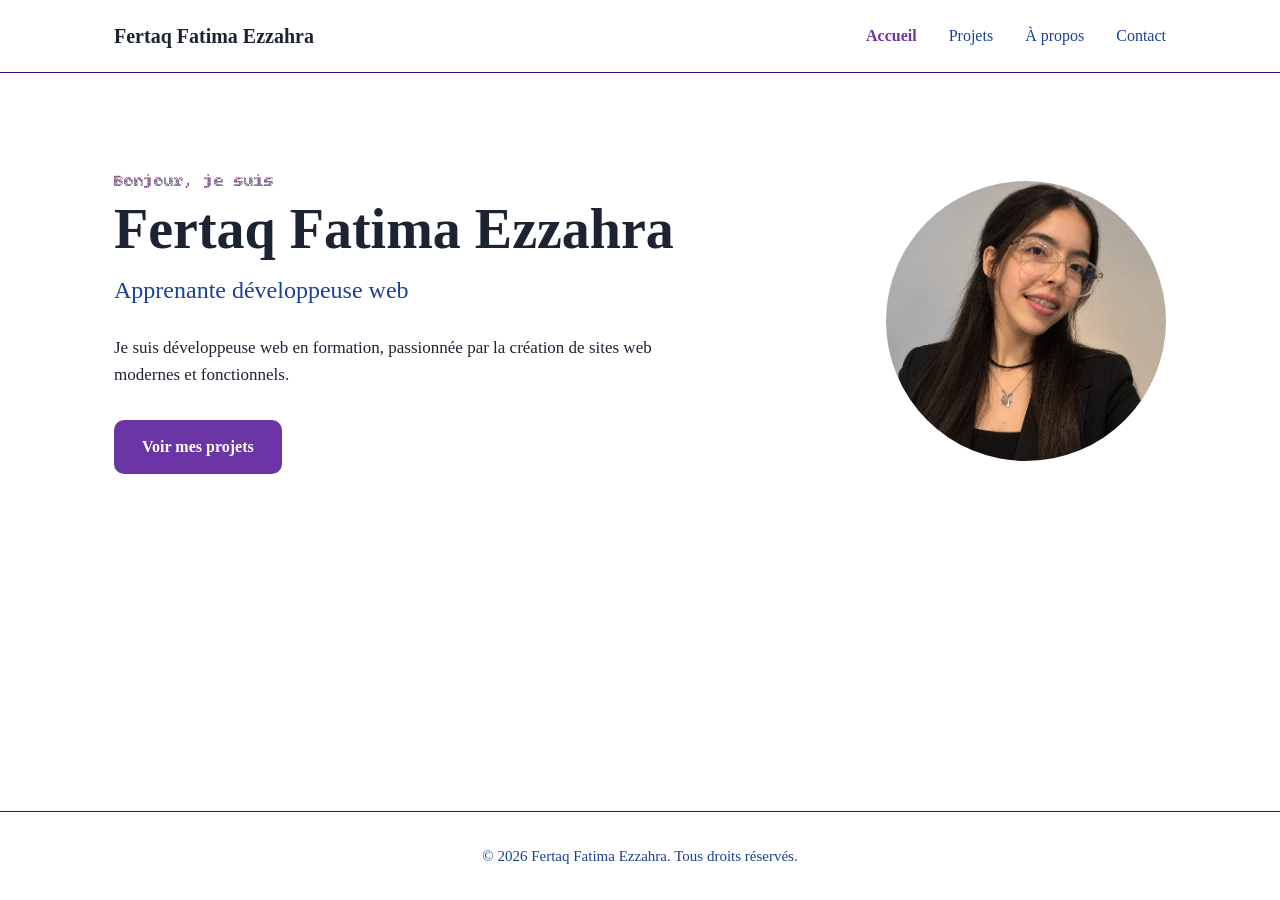
<file: index.html>
<!DOCTYPE html>
<html lang="fr">

<head>
  <meta charset="UTF-8">

  <meta name="viewport" content="width=device-width, initial-scale=1.0">

  <meta
    name="description"
    content="Portfolio de Fertaq Fatima Ezzahra, apprenante développeuse web."
  >

  <title>Fertaq Fatima Ezzahra — Portfolio</title>

<!-- Google Fonts : Libre Caslon Condensed + Bitcount Ink -->
<link rel="preconnect" href="https://fonts.googleapis.com">
<link rel="preconnect" href="https://fonts.gstatic.com" crossorigin>

<link
  href="https://fonts.googleapis.com/css2?family=Bitcount+Ink:wght@100..900&family=Libre+Caslon+Condensed:ital,wght@0,400..700;1,400..700&display=swap"
  rel="stylesheet"
>
  <!-- Feuille de style commune -->
  <link rel="stylesheet" href="css/style.css">
</head>

<body>

  <!-- ========== EN-TÊTE ========== -->
  <header class="en-tete">

    <div class="conteneur en-tete__contenu">

      <!-- Nom / Logo -->
      <a class="logo" href="index.html">
        Fertaq Fatima Ezzahra
      </a>

      <!-- Navigation -->
      <nav aria-label="Navigation principale">

        <ul class="menu">

          <li>
            <a class="actif" href="index.html">Accueil</a>
          </li>

          <li>
            <a href="projets.html">Projets</a>
          </li>

          <li>
            <a href="Apropos.html">À propos</a>
          </li>

          <li>
            <a href="contact.html">Contact</a>
          </li>

        </ul>

      </nav>

    </div>

  </header>


  <!-- ========== CONTENU PRINCIPAL ========== -->
  <main>

    <!-- ========== PRÉSENTATION ========== -->
    <section id="presentation" class="presentation">

      <div class="conteneur presentation__contenu">

        <!-- Texte -->
        <div class="presentation__texte">

          <p class="bitcount-ink">
            Bonjour, je suis
          </p>

          <h1>
            Fertaq Fatima Ezzahra
          </h1>

          <p class="metier">
            Apprenante développeuse web
          </p>

          <p>
            Je suis développeuse web en formation, passionnée par
            la création de sites web modernes et fonctionnels.
          </p>

          <a class="bouton" href="projets.html">
            Voir mes projets
          </a>

        </div>


        <!-- Photo -->
        <img
          class="presentation__photo"
          src="images/Avatar.png"
          alt="Portrait de Fertaq Fatima Ezzahra"
          width="280"
          height="280"
        >

      </div>

    </section>

  </main>


  <!-- ========== PIED DE PAGE ========== -->
  <footer class="pied">

    <div class="conteneur">

      <p>
        © 2026 Fertaq Fatima Ezzahra. Tous droits réservés.
      </p>

    </div>

  </footer>

</body>

</html>
</file>
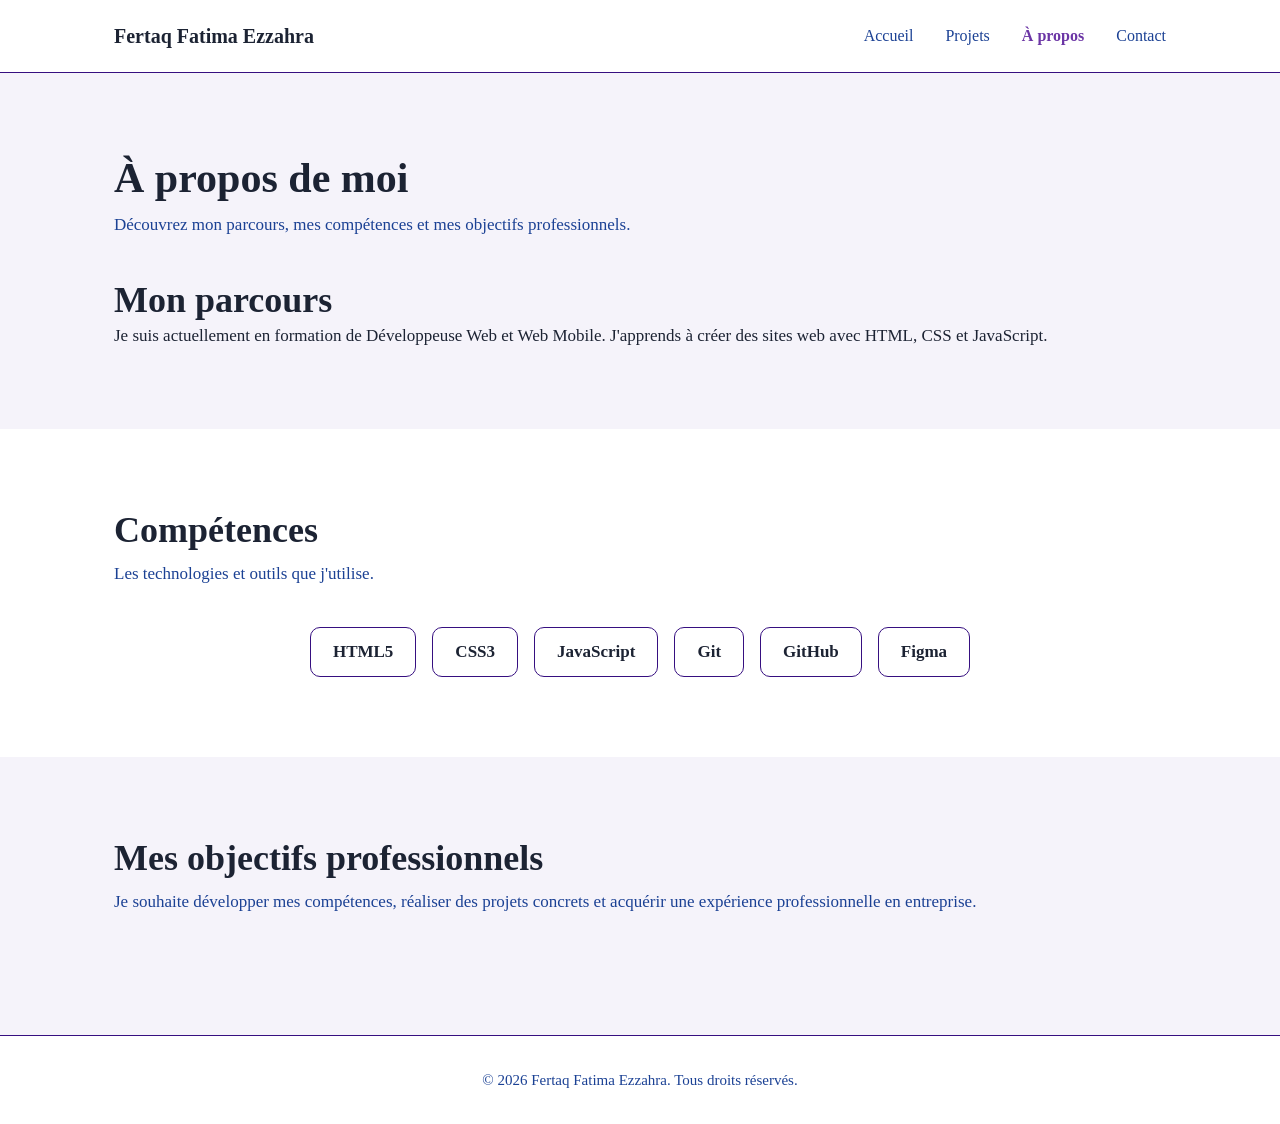
<file: a-propos.html>
<!DOCTYPE html>
<html lang="fr">

<head>
  <meta charset="UTF-8">

  <meta name="viewport" content="width=device-width, initial-scale=1.0">

  <meta
    name="description"
    content="À propos de Fertaq Fatima Ezzahra, apprenante développeuse web."
  >

  <title>À propos — Fertaq Fatima Ezzahra</title>

  <!-- Police Inter (Google Fonts) -->
  <link rel="preconnect" href="https://fonts.googleapis.com">

  <link
    rel="preconnect"
    href="https://fonts.gstatic.com"
    crossorigin
  >

  <link
    href="https://fonts.googleapis.com/css2?family=Inter:wght@400;600;700&amp;display=swap"
    rel="stylesheet"
  >

  <!-- Feuille de style commune -->
  <link rel="stylesheet" href="css/style.css">

</head>


<body>

  <!-- ========== EN-TÊTE ========== -->

  <header class="en-tete">

    <div class="conteneur en-tete__contenu">

      <!-- Nom / Logo -->

      <a class="logo" href="index.html">
        Fertaq Fatima Ezzahra
      </a>


      <!-- Navigation -->

      <nav aria-label="Navigation principale">

        <ul class="menu">

          <li>
            <a href="index.html">
              Accueil
            </a>
          </li>

          <li>
            <a href="projets.html">
              Projets
            </a>
          </li>

          <li>
            <a class="actif" href="a-propos.html">
              À propos
            </a>
          </li>

          <li>
            <a href="contact.html">
              Contact
            </a>
          </li>

        </ul>

      </nav>

    </div>

  </header>


  <!-- ========== CONTENU PRINCIPAL ========== -->

  <main>


    <!-- ========== À PROPOS ========== -->

    <section class="section section--claire">

      <div class="conteneur">

        <h1>À propos de moi</h1>

        <p class="section__intro">
          Découvrez mon parcours, mes compétences et mes objectifs professionnels.
        </p>


        <!-- Mon parcours -->

        <h2>Mon parcours</h2>

        <p>
          Je suis actuellement en formation de Développeuse Web
          et Web Mobile. J'apprends à créer des sites web avec
          HTML, CSS et JavaScript.
        </p>

      </div>

    </section>


    <!-- ========== COMPÉTENCES ========== -->

    <section class="section">

      <div class="conteneur">

        <h2>Compétences</h2>

        <p class="section__intro">
          Les technologies et outils que j'utilise.
        </p>

        <ul class="competences">

          <li>HTML5</li>

          <li>CSS3</li>

          <li>JavaScript</li>

          <li>Git</li>

          <li>GitHub</li>

          <li>Figma</li>

        </ul>

      </div>

    </section>


    <!-- ========== OBJECTIFS ========== -->

    <section class="section section--claire">

      <div class="conteneur">

        <h2>Mes objectifs professionnels</h2>

        <p class="section__intro">
          Je souhaite développer mes compétences, réaliser des projets
          concrets et acquérir une expérience professionnelle en entreprise.
        </p>

      </div>

    </section>


  </main>


  <!-- ========== PIED DE PAGE ========== -->

  <footer class="pied">

    <div class="conteneur">

      <p>
        © 2026 Fertaq Fatima Ezzahra. Tous droits réservés.
      </p>

    </div>

  </footer>


</body>

</html>
</file>
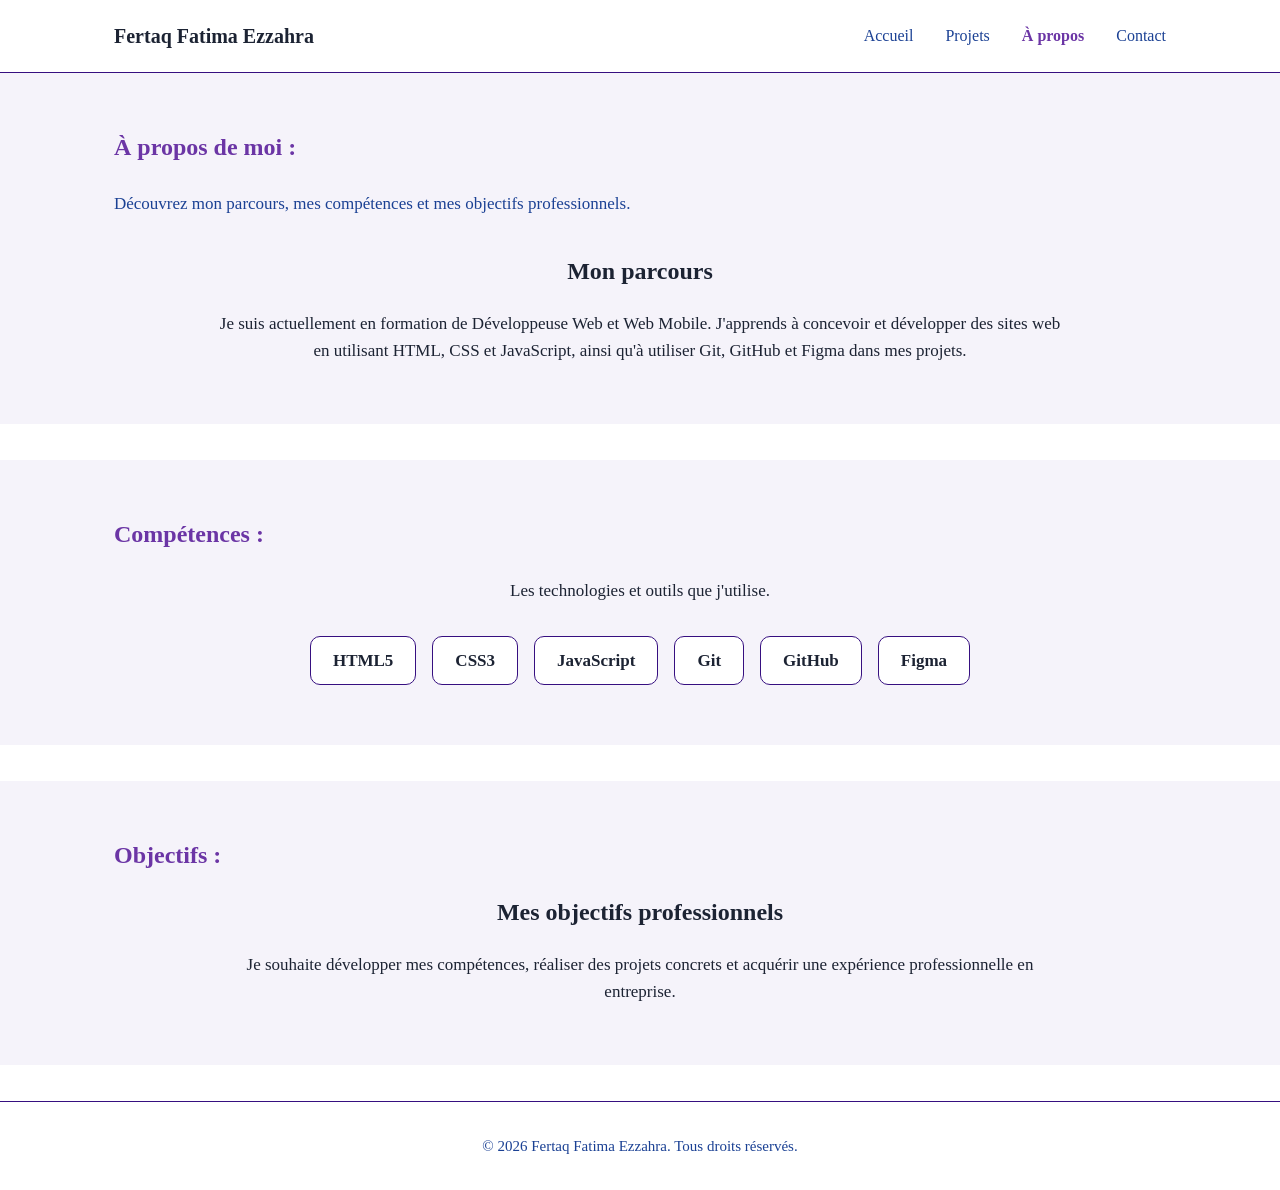
<file: Apropos.html>
<!DOCTYPE html>
<html lang="fr">

<head>
  <meta charset="UTF-8">

  <meta name="viewport" content="width=device-width, initial-scale=1.0">

  <meta
    name="description"
    content="À propos de Fertaq Fatima Ezzahra, apprenante développeuse web."
  >

  <title>À propos — Fertaq Fatima Ezzahra</title>

  <!-- Police Inter (Google Fonts) -->
  <link rel="preconnect" href="https://fonts.googleapis.com">

  <link
    rel="preconnect"
    href="https://fonts.gstatic.com"
    crossorigin
  >

  <link
    href="https://fonts.googleapis.com/css2?family=Inter:wght@400;600;700&amp;display=swap"
    rel="stylesheet"
  >

  <!-- Feuille de style commune -->
  <link rel="stylesheet" href="css/style.css">

</head>


<body class="page-Apropos">

  <!-- ========== EN-TÊTE ========== -->

  <header class="en-tete">

    <div class="conteneur en-tete__contenu">

      <!-- Nom / Logo -->

      <a class="logo" href="index.html">
        Fertaq Fatima Ezzahra
      </a>


      <!-- Navigation -->

      <nav aria-label="Navigation principale">

        <ul class="menu">

          <li>
            <a href="index.html">
              Accueil
            </a>
          </li>

          <li>
            <a href="projets.html">
              Projets
            </a>
          </li>

          <li>
            <a class="actif" href="Apropos.html">
              À propos
            </a>
          </li>

          <li>
            <a href="contact.html">
              Contact
            </a>
          </li>

        </ul>

      </nav>

    </div>

  </header>


  <!-- ========== CONTENU PRINCIPAL ========== -->

  <main>


    <!-- ========== À PROPOS ========== -->

    <section class="section section--claire">

      <div class="conteneur">

        <h2 class="titre-partie">À propos de moi :</h2>

        <p class="section__intro">
          Découvrez mon parcours, mes compétences et mes objectifs professionnels.
        </p>


        <!-- Mon parcours -->

        <h2 class="titre-centre">Mon parcours</h2>

        <p>
          <p class="texte-centre">
  Je suis actuellement en formation de Développeuse Web et Web Mobile.
  J'apprends à concevoir et développer des sites web en utilisant
  HTML, CSS et JavaScript, ainsi qu'à utiliser Git, GitHub et Figma
  dans mes projets.
</p>
        </p>

      </div>

    </section>


    <!-- ========== COMPÉTENCES ========== -->

    <section class="section section--claire">

      <div class="conteneur">

       <h3 class="titre-partie">Compétences :</h3>

        <p class="texte-centre">
          Les technologies et outils que j'utilise.
        </p>

        <ul class="competences">

          <li>HTML5</li>

          <li>CSS3</li>

          <li>JavaScript</li>

          <li>Git</li>

          <li>GitHub</li>

          <li>Figma</li>

        </ul>

      </div>

    </section>


    <!-- ========== OBJECTIFS ========== -->

    <section class="section section--claire">

      <div class="conteneur">
        <h3 class="titre-partie">Objectifs :</h3>

<h3 class="titre-centre">Mes objectifs professionnels</h3>

        <p class="texte-centre">
  Je souhaite développer mes compétences, réaliser des projets
  concrets et acquérir une expérience professionnelle en entreprise.
</p>

      </div>

    </section>


  </main>


  <!-- ========== PIED DE PAGE ========== -->

  <footer class="pied">

    <div class="conteneur">

      <p>
        © 2026 Fertaq Fatima Ezzahra. Tous droits réservés.
      </p>

    </div>

  </footer>


</body>

</html>
</file>
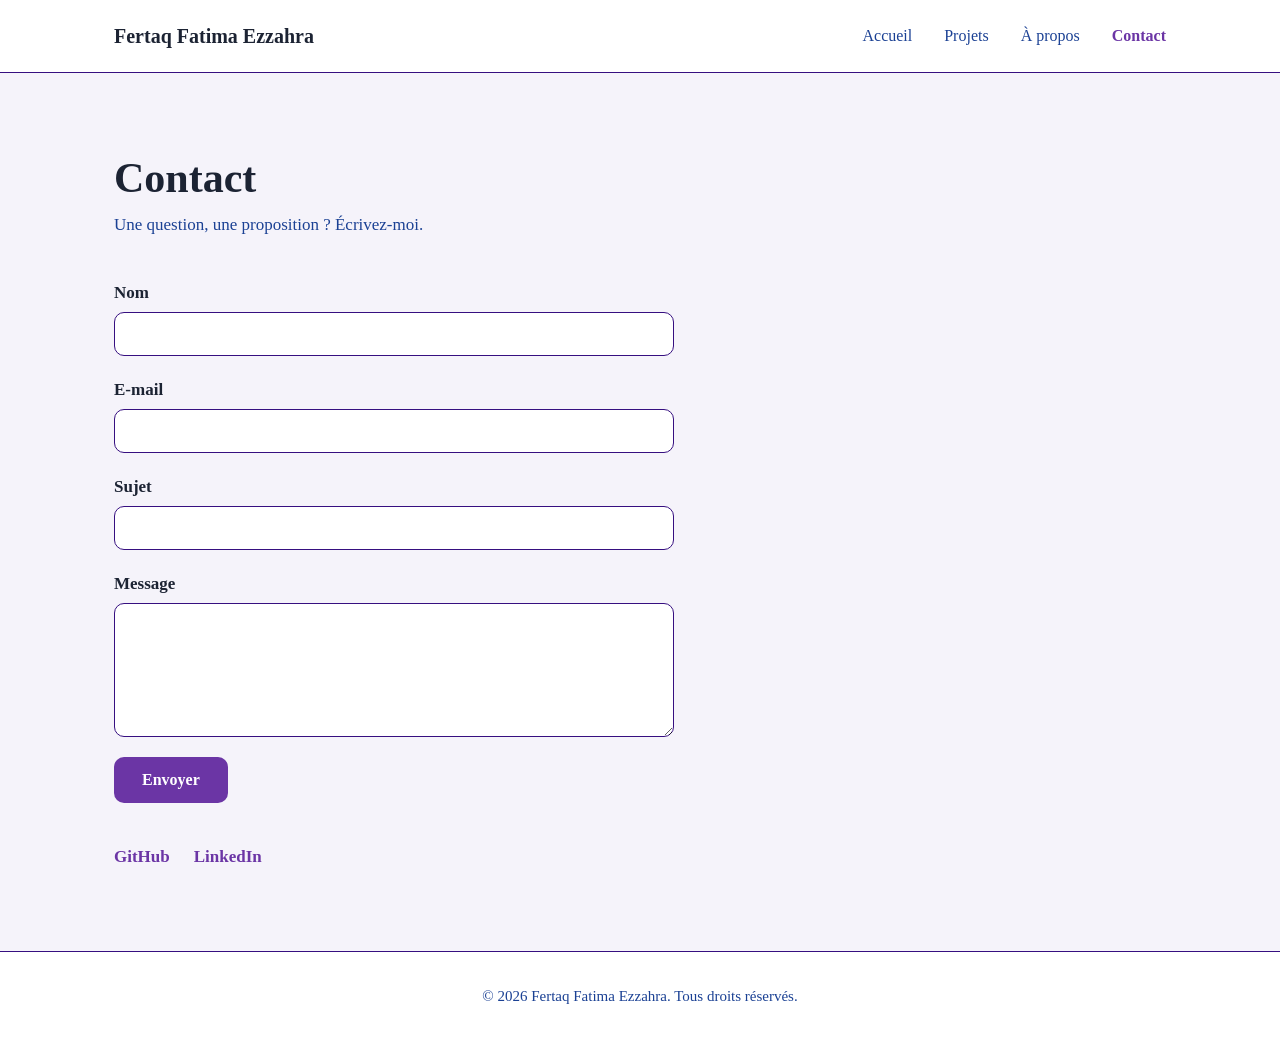
<file: contact.html>
<!DOCTYPE html>
<html lang="fr">

<head>
  <meta charset="UTF-8">

  <meta name="viewport" content="width=device-width, initial-scale=1.0">

  <meta
    name="description"
    content="Contactez Fertaq Fatima Ezzahra, apprenante développeuse web."
  >

  <title>Contact — Fertaq Fatima Ezzahra</title>

  <!-- Police Inter -->
  <link rel="preconnect" href="https://fonts.googleapis.com">

  <link
    rel="preconnect"
    href="https://fonts.gstatic.com"
    crossorigin
  >

  <link
    href="https://fonts.googleapis.com/css2?family=Inter:wght@400;600;700&amp;display=swap"
    rel="stylesheet"
  >

  <!-- Feuille de style commune -->
  <link rel="stylesheet" href="css/style.css">

</head>


<body>

  <!-- ========== EN-TÊTE ========== -->

  <header class="en-tete">

    <div class="conteneur en-tete__contenu">

      <a class="logo" href="index.html">
        Fertaq Fatima Ezzahra
      </a>

      <nav aria-label="Navigation principale">

        <ul class="menu">

          <li>
            <a href="index.html">Accueil</a>
          </li>

          <li>
            <a href="projets.html">Projets</a>
          </li>

          <li>
            <a href="Apropos.html">À propos</a>
          </li>

          <li>
            <a class="actif" href="contact.html">Contact</a>
          </li>

        </ul>

      </nav>

    </div>

  </header>


  <!-- ========== CONTENU PRINCIPAL ========== -->

  <main>

    <section class="section section--claire">

      <div class="conteneur">

        <h1>Contact</h1>

        <p class="section__intro">
          Une question, une proposition ? Écrivez-moi.
        </p>


        <!-- ========== FORMULAIRE ========== -->

        <form class="formulaire" action="#" method="post">

          <label for="nom">Nom</label>

          <input
            id="nom"
            name="nom"
            type="text"
            required
          >


          <label for="email">E-mail</label>

          <input
            id="email"
            name="email"
            type="email"
            required
          >


          <label for="sujet">Sujet</label>

          <input
            id="sujet"
            name="sujet"
            type="text"
            required
          >


          <label for="message">Message</label>

          <textarea
            id="message"
            name="message"
            rows="6"
            required
          ></textarea>


          <button class="bouton" type="submit">
            Envoyer
          </button>

        </form>


        <!-- ========== RÉSEAUX ========== -->

        <ul class="reseaux">

  <li>
    <a
      class="lien"
      href="https://github.com/Fertaqfatimaezzahra"
      target="_blank"
      rel="noopener noreferrer"
    >
      GitHub
    </a>
  </li>

  <li>
    <a
      class="lien"
      href="https://www.linkedin.com/in/fatimaezzahra-fertaq-128134331?utm_source=share_via&utm_content=profile&utm_medium=member_android"
      target="_blank"
      rel="noopener noreferrer"
    >
      LinkedIn
    </a>
  </li>

</ul>

      </div>

    </section>

  </main>


  <!-- ========== PIED DE PAGE ========== -->

  <footer class="pied">

    <div class="conteneur">

      <p>
        © 2026 Fertaq Fatima Ezzahra. Tous droits réservés.
      </p>

    </div>

  </footer>

</body>

</html>
</file>
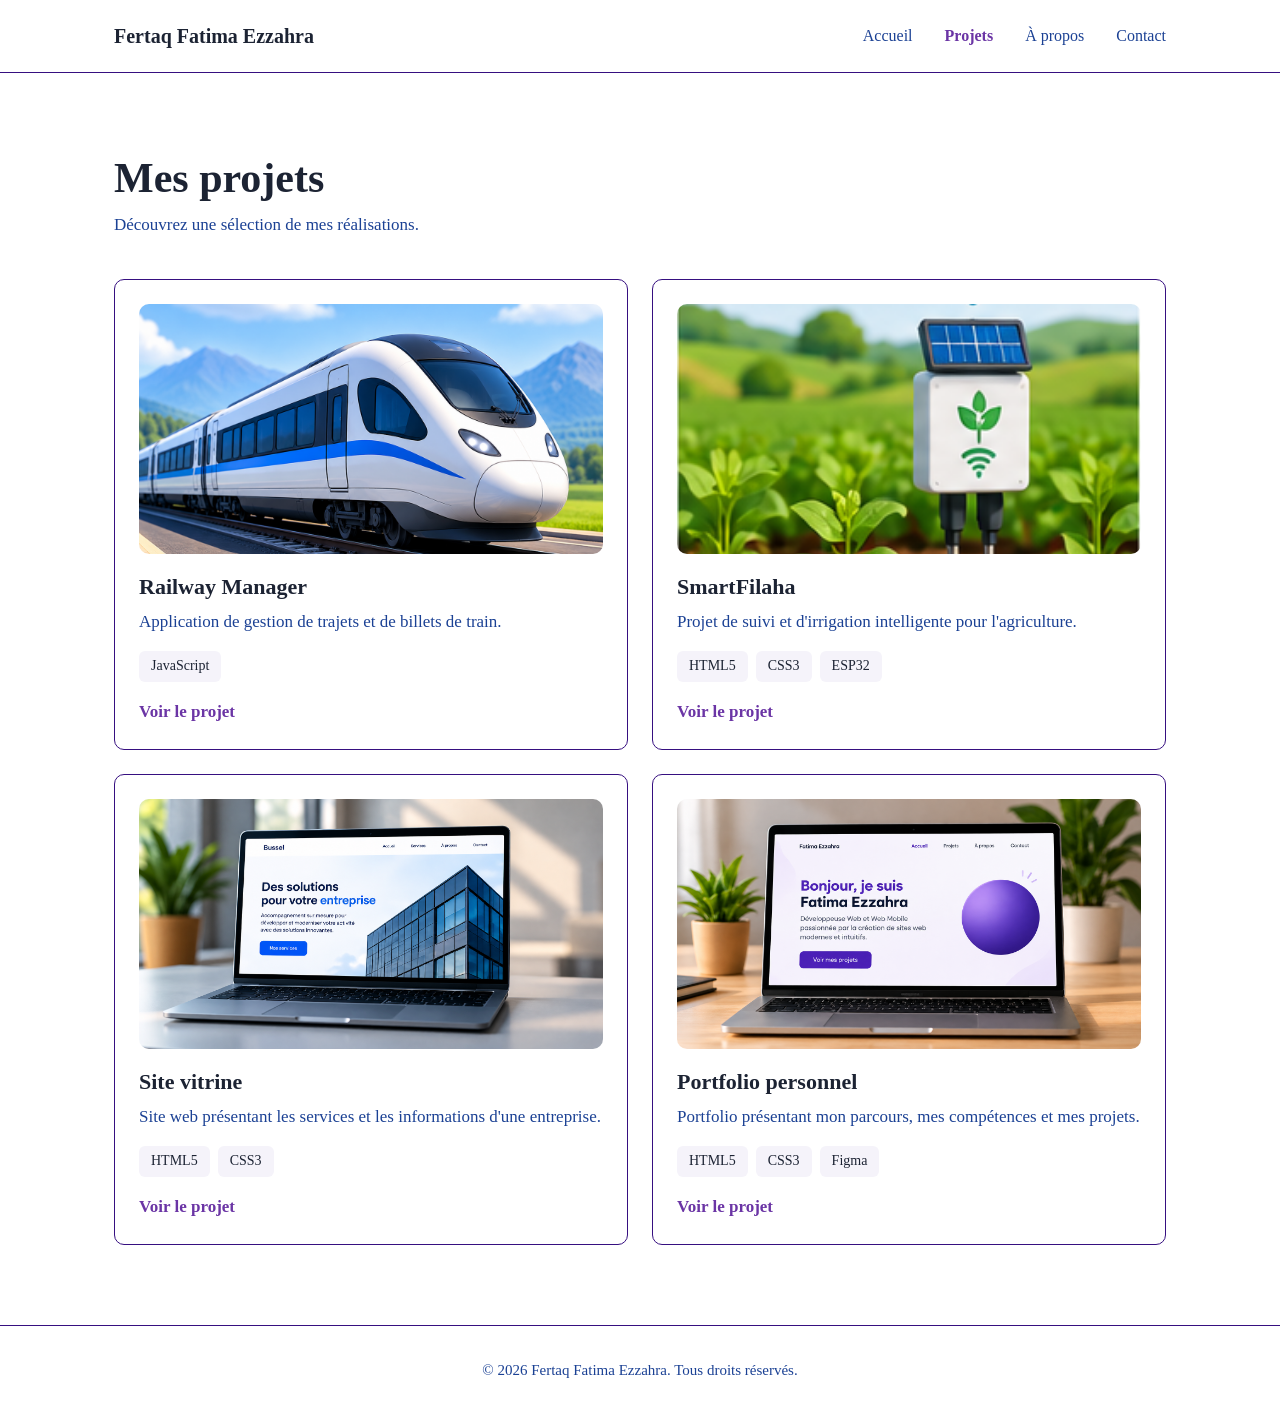
<file: projets.html>
<!DOCTYPE html>
<html lang="fr">

<head>
  <meta charset="UTF-8">

  <meta name="viewport" content="width=device-width, initial-scale=1.0">

  <meta
    name="description"
    content="Projets de Fertaq Fatima Ezzahra, apprenante développeuse web."
  >

  <title>Projets — Fertaq Fatima Ezzahra</title>

  <!-- Police Inter (Google Fonts) -->
  <link rel="preconnect" href="https://fonts.googleapis.com">

  <link
    rel="preconnect"
    href="https://fonts.gstatic.com"
    crossorigin
  >

  <link
    href="https://fonts.googleapis.com/css2?family=Inter:wght@400;600;700&amp;display=swap"
    rel="stylesheet"
  >

  <!-- Feuille de style commune -->
  <link rel="stylesheet" href="css/style.css">

</head>


<body>

  <!-- ========== EN-TÊTE ========== -->

  <header class="en-tete">

    <div class="conteneur en-tete__contenu">

      <!-- Nom / Logo -->

      <a class="logo" href="index.html">
        Fertaq Fatima Ezzahra
      </a>


      <!-- Navigation -->

      <nav aria-label="Navigation principale">

        <ul class="menu">

          <li>
            <a href="index.html">
              Accueil
            </a>
          </li>

          <li>
            <a class="actif" href="projets.html">
              Projets
            </a>
          </li>

          <li>
            <a href="Apropos.html">
              À propos
            </a>
          </li>

          <li>
            <a href="contact.html">
              Contact
            </a>
          </li>

        </ul>

      </nav>

    </div>

  </header>


  <!-- ========== CONTENU PRINCIPAL ========== -->

  <main>

    <!-- ========== PROJETS ========== -->

    <section class="section">

      <div class="conteneur">

        <h1>Mes projets</h1>

        <p class="section__intro">
          Découvrez une sélection de mes réalisations.
        </p>


        <!-- Grille des projets -->

        <div class="projets">


          <!-- ========== PROJET 1 ========== -->

          <article class="projet">

            <img
              class="projet__image"
              src="images/railway-manager.png"
              alt="Aperçu du projet Railway Manager"
            >

            <div class="projet__texte">

              <h2>Railway Manager</h2>

              <p>
                Application de gestion de trajets et de billets de train.
              </p>

              <ul class="technologies">
                <li>JavaScript</li>
              </ul>

              <a class="lien" href="#">
                Voir le projet
              </a>

            </div>

          </article>


          <!-- ========== PROJET 2 ========== -->

          <article class="projet">

            <img
              class="projet__image"
              src="images/smartfilaha.png"
              alt="Aperçu du projet SmartFilaha"
            >

            <div class="projet__texte">

              <h2>SmartFilaha</h2>

              <p>
                Projet de suivi et d'irrigation intelligente pour l'agriculture.
              </p>

              <ul class="technologies">
                <li>HTML5</li>
                <li>CSS3</li>
                <li>ESP32</li>
              </ul>

              <a class="lien" href="#">
                Voir le projet
              </a>

            </div>

          </article>


          <!-- ========== PROJET 3 ========== -->

          <article class="projet">

            <img
              class="projet__image"
              src="images/site-vitrine.png"
              alt="Aperçu du projet Site vitrine"
            >

            <div class="projet__texte">

              <h2>Site vitrine</h2>

              <p>
                Site web présentant les services et les informations
                d'une entreprise.
              </p>

              <ul class="technologies">
                <li>HTML5</li>
                <li>CSS3</li>
              </ul>

              <a class="lien" href="#">
                Voir le projet
              </a>

            </div>

          </article>


          <!-- ========== PROJET 4 ========== -->

          <article class="projet">

            <img
              class="projet__image"
              src="images/portfolio-personnel.png"
              alt="Aperçu du projet Portfolio personnel"
            >

            <div class="projet__texte">

              <h2>Portfolio personnel</h2>

              <p>
                Portfolio présentant mon parcours, mes compétences
                et mes projets.
              </p>

              <ul class="technologies">
                <li>HTML5</li>
                <li>CSS3</li>
                <li>Figma</li>
              </ul>

              <a class="lien" href="#">
                Voir le projet
              </a>

            </div>

          </article>


        </div>

      </div>

    </section>

  </main>


  <!-- ========== PIED DE PAGE ========== -->

  <footer class="pied">

    <div class="conteneur">

      <p>
        © 2026 Fertaq Fatima Ezzahra. Tous droits réservés.
      </p>

    </div>

  </footer>


</body>

</html>
</file>
<file: css/style.css>
/* ==========================================================
   Portfolio — Fertaq Fatima Ezzahra
   ========================================================== */


/* ---------- 1. Variables ---------- */

:root {

  /* Couleurs */
  --couleur-fond: #ffffff;
  --couleur-fond-clair: #f5f3fa;
  --couleur-texte: #1c2333;
  --couleur-texte-doux: #1b4194;
  --couleur-principale: #6b35a5;
  --couleur-bordure: #360f80;

  /* Typographie */
 --police: "Libre Caslon Condensed", serif;

  /* Mise en page */
  --largeur-max: 1100px;
  --rayon: 10px;
}


/* ---------- 2. Base ---------- */

* {
  box-sizing: border-box;
}

html {
  height: 100%;
}

body {
  margin: 0;

  min-height: 100vh;

  display: flex;
  flex-direction: column;

  font-family: var(--police);
  font-size: 17px;
  line-height: 1.6;

  color: var(--couleur-texte);
  background-color: var(--couleur-fond);
}


/* Permet de garder le footer en bas */
main {
  flex: 1;
}


h1,
h2,
h3 {
  margin: 0;
  line-height: 1.2;
}


p {
  margin: 0;
}


ul {
  margin: 0;
  padding: 0;
  list-style: none;
}


a {
  color: inherit;
  text-decoration: none;
}


/* ---------- Conteneur ---------- */

.conteneur {
  max-width: var(--largeur-max);
  margin: 0 auto;
  padding: 0 24px;
}


/* ---------- Boutons ---------- */

.bouton {
  display: inline-block;

  padding: 14px 28px;

  border: none;
  border-radius: var(--rayon);

  font-family: var(--police);
  font-size: 16px;
  font-weight: 600;

  color: #ffffff;
  background-color: var(--couleur-principale);

  cursor: pointer;
}


.lien {
  font-weight: 600;
  color: var(--couleur-principale);
}


/* ---------- 3. En-tête ---------- */

.en-tete {
  border-bottom: 1px solid var(--couleur-bordure);
}


.en-tete__contenu {
  display: flex;
  justify-content: space-between;
  align-items: center;

  height: 72px;
}


.logo {
  font-size: 20px;
  font-weight: 700;
}


.menu {
  display: flex;
  gap: 32px;
}


.menu a {
  font-size: 16px;
  color: var(--couleur-texte-doux);
}


/* Page active dans le menu */

.menu a.actif {
  color: var(--couleur-principale);
  font-weight: 700;
}


/* ---------- 4. Présentation ---------- */

.presentation {
  padding: 96px 0;
}


.presentation__contenu {
  display: flex;

  justify-content: space-between;
  align-items: center;

  gap: 64px;
}


.presentation__texte {
  max-width: 600px;
}


.surtitre {
  margin-bottom: 8px;

  font-weight: 600;

  color: var(--couleur-principale);
}


.presentation h1 {
  font-size: 56px;
}


.metier {
  margin-top: 8px;
  margin-bottom: 24px;

  font-size: 24px;

  color: var(--couleur-texte-doux);
}


.presentation .bouton {
  margin-top: 32px;
}


.presentation__photo {
  width: 280px;
  height: 280px;

  object-fit: cover;

  border-radius: 50%;
}


/* ---------- 5. Sections communes ---------- */

.section {
  padding: 80px 0;
}


.section--claire {
  background-color: var(--couleur-fond-clair);
}


.section h1 {
  font-size: 42px;
}


.section h2 {
  font-size: 36px;
}


.section__intro {
  margin-top: 8px;
  margin-bottom: 40px;

  color: var(--couleur-texte-doux);
}


/* ---------- 6. Compétences ---------- */

.competences {
  display: flex;
  flex-wrap: wrap;
  justify-content: center;
  gap: 16px;
  margin-top: 32px;
}


.competences li {
  padding: 10px 22px;

  border: 1px solid var(--couleur-bordure);
  border-radius: var(--rayon);

  font-weight: 600;

  background-color: var(--couleur-fond);
}


/* ---------- 7. Projets ---------- */

/* Affichage des projets avec CSS Grid */

.projets {
  display: grid;

  grid-template-columns: repeat(2, 1fr);

  gap: 24px;
}


.projet {
  padding: 24px;

  border: 1px solid var(--couleur-bordure);
  border-radius: var(--rayon);

  background-color: var(--couleur-fond);
}


.projet__image {
  display: block;

  width: 100%;
  height: 250px;

  object-fit: cover;

  margin-bottom: 20px;

  border-radius: var(--rayon);
}


.projet h2 {
  margin-bottom: 8px;

  font-size: 22px;
}


.projet p {
  color: var(--couleur-texte-doux);
}


.technologies {
  display: flex;

  flex-wrap: wrap;

  gap: 8px;

  margin-top: 16px;
  margin-bottom: 16px;
}


.technologies li {
  padding: 4px 12px;

  border-radius: 6px;

  font-size: 14px;

  background-color: var(--couleur-fond-clair);
}


/* ---------- 8. Contact ---------- */

.formulaire {
  max-width: 560px;
}


.formulaire label {
  display: block;

  margin-bottom: 6px;

  font-weight: 600;
}


.formulaire input,
.formulaire textarea {
  display: block;

  width: 100%;

  margin-bottom: 20px;

  padding: 12px 14px;

  border: 1px solid var(--couleur-bordure);
  border-radius: var(--rayon);

  font-family: var(--police);
  font-size: 16px;

  color: var(--couleur-texte);

  background-color: var(--couleur-fond);
}


.formulaire textarea {
  resize: vertical;
}


.reseaux {
  display: flex;

  gap: 24px;

  margin-top: 40px;
}


/* ---------- 9. Pied de page ---------- */

.pied {
  padding: 32px 0;

  border-top: 1px solid var(--couleur-bordure);

  font-size: 15px;
  text-align: center;

  color: var(--couleur-texte-doux);

  background-color: var(--couleur-fond);
}


/* ---------- Style page À propos ---------- */

.titre-centre {
  text-align: center;
  font-size: 24px !important;
  margin-bottom: 24px;
}

.texte-centre {
  text-align: center;
  max-width: 850px;
  margin: 0 auto;
}

/* Espacement entre les sections */

.section {
  padding-top: 80px;
  padding-bottom: 80px;
}

/* ===== PAGE À PROPOS ===== */

/* Espace blanc entre les sections */

.page-Apropos .section {
  margin-bottom: 36px;
  padding: 60px 0;
}

/* Background violet clair */

.page-Apropos .section--claire {
  background-color: #f5f3fa;
}

/* Titres des parties */

.page-Apropos .titre-partie {
  color: var(--couleur-principale);
  font-size: 24px;
  margin-bottom: 28px;
}

/* Titres au centre */

.page-Apropos .titre-centre {
  text-align: center;
  font-size: 24px;
  margin-bottom: 24px;
}

/* Paragraphes centrés */

.page-Apropos .texte-centre {
  text-align: center;
  max-width: 850px;
  margin: 0 auto;
}

/* Compétences centrées */

.page-Apropos .competences {
  justify-content: center;
  margin-top: 32px;
}

 .isometra-regular {
  font-family: "Isometra", serif;
  font-weight: 400;
  font-style: normal;
}


.bitcount-ink {
  font-family: "Bitcount Ink", system-ui;
  font-optical-sizing: auto;
  font-weight: 400;
  font-style: normal;
  font-variation-settings:
    "slnt" 0,
    "CRSV" 0.5,
    "ELSH" 0,
    "ELXP" 0,
    "SZP1" 0,
    "SZP2" 0,
    "XPN1" 0,
    "XPN2" 0,
    "YPN1" 0,
    "YPN2" 0;
}
</file>
